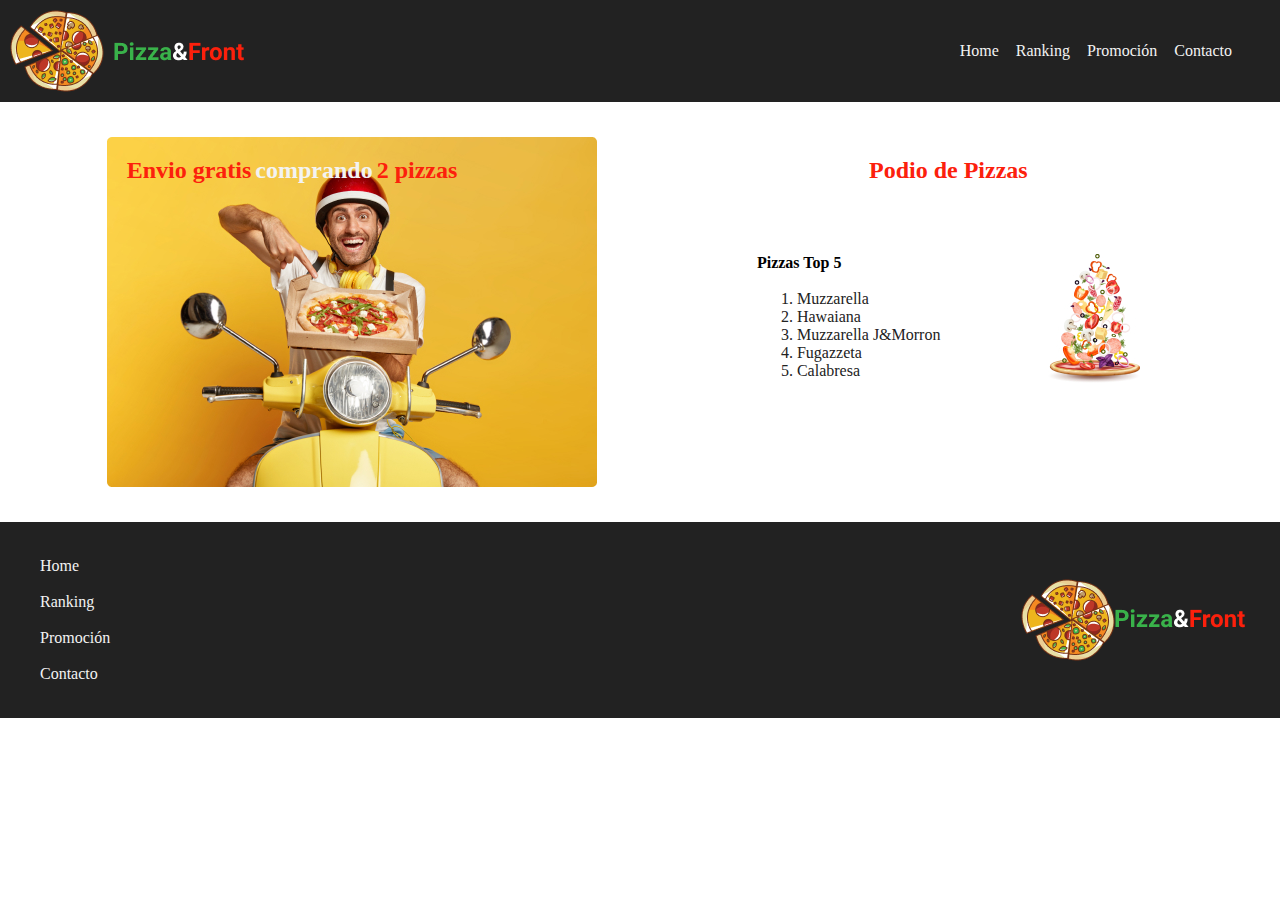
<file: Clase11_Pizza/index.html>
<!DOCTYPE html>
<html lang="en">
<head>
    <meta charset="UTF-8">
    <meta http-equiv="X-UA-Compatible" content="IE=edge">
    <link rel="stylesheet" href="css/style.css">
    <title>Flex</title>
</head>

<body>
    <header class="fondo">
        <div class="pizza">
            <img src="img/pizza.png" alt="">
            <img src="img/logo.png" alt="">
        </div>
        <div class="enlaces">
            <span>Home</span> 
            <span>Ranking  </span>
            <span>Promoción  </span>
            <span>Contacto </span>
        </div>
    </header>

    <section>
        <article class="caja1">
            <div class="aviso">
                <span class="letras_rojas">Envio gratis</span>
                <span class="letras_blancas">comprando</span>
                <span class="letras_rojas">2 pizzas</span>
            </div>
        </article>

        <article class="caja2">
            <h3 class="pad letras_rojas">Podio de Pizzas</h3>
            <div class="cajasub2">
                <div class="pizzas">
                    <h4>Pizzas Top 5</h4> <br>
                    <ol class="letras_negras">
                        <li>Muzzarella</li>
                        <li>Hawaiana</li>
                        <li>Muzzarella J&Morron</li>
                        <li>Fugazzeta</li>
                        <li>Calabresa</li>
                    </ol>
                </div>
                <div class="ingredientes">
                    <img src="img/PizzaFalling.png" alt="">
                </div>
            </div>
        </article>
    </section>  
</body>

<footer>
        <div class="enlaces">
            <ul>
                <li>Home</li> <br>
                <li>Ranking  </li> <br>
                <li>Promoción  </li> <br>
                <li>Contacto </li> 
            </ul>
        </div>
        <div class="cajalogo">
            <div class="pizza"><img src="img/pizza.png" alt=""></div>
            <div class="logo2"><img src="img/logo.png" alt=""></div>
        </div>
    </footer>

</html>
</file>
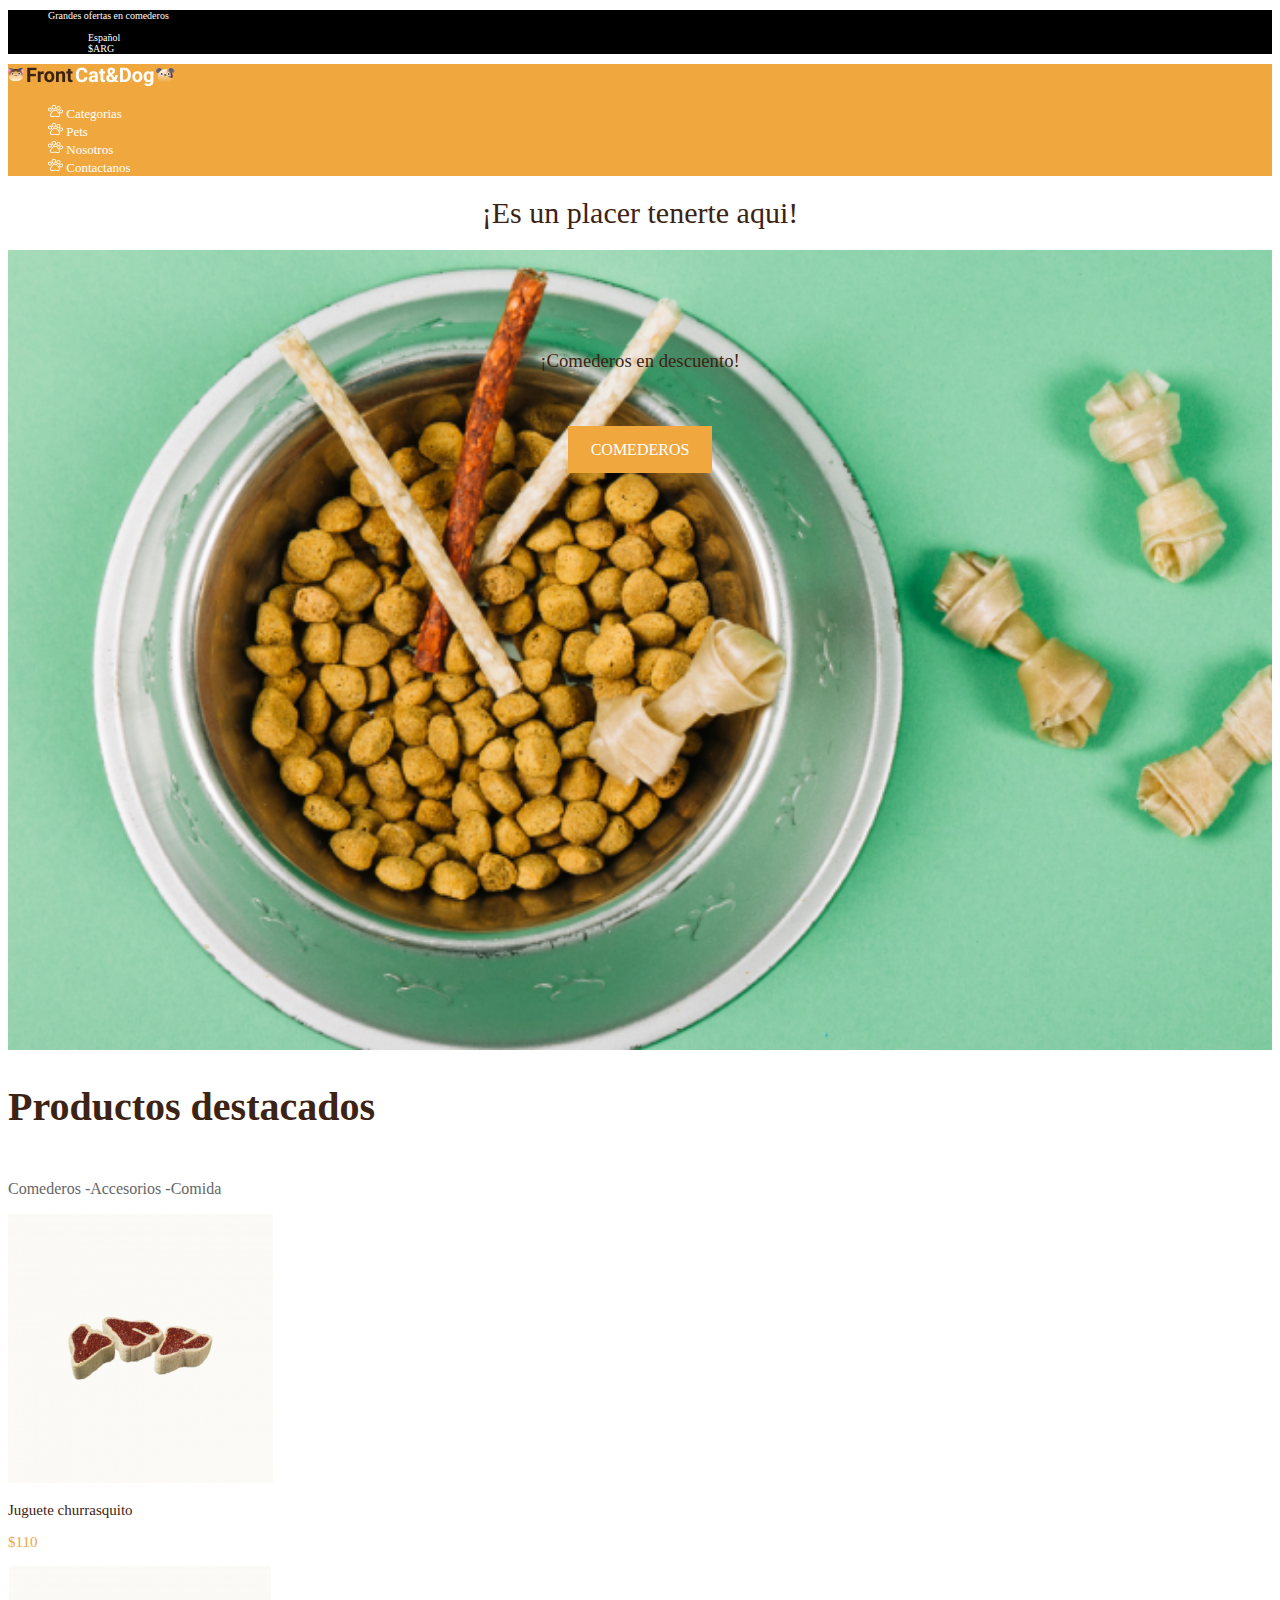
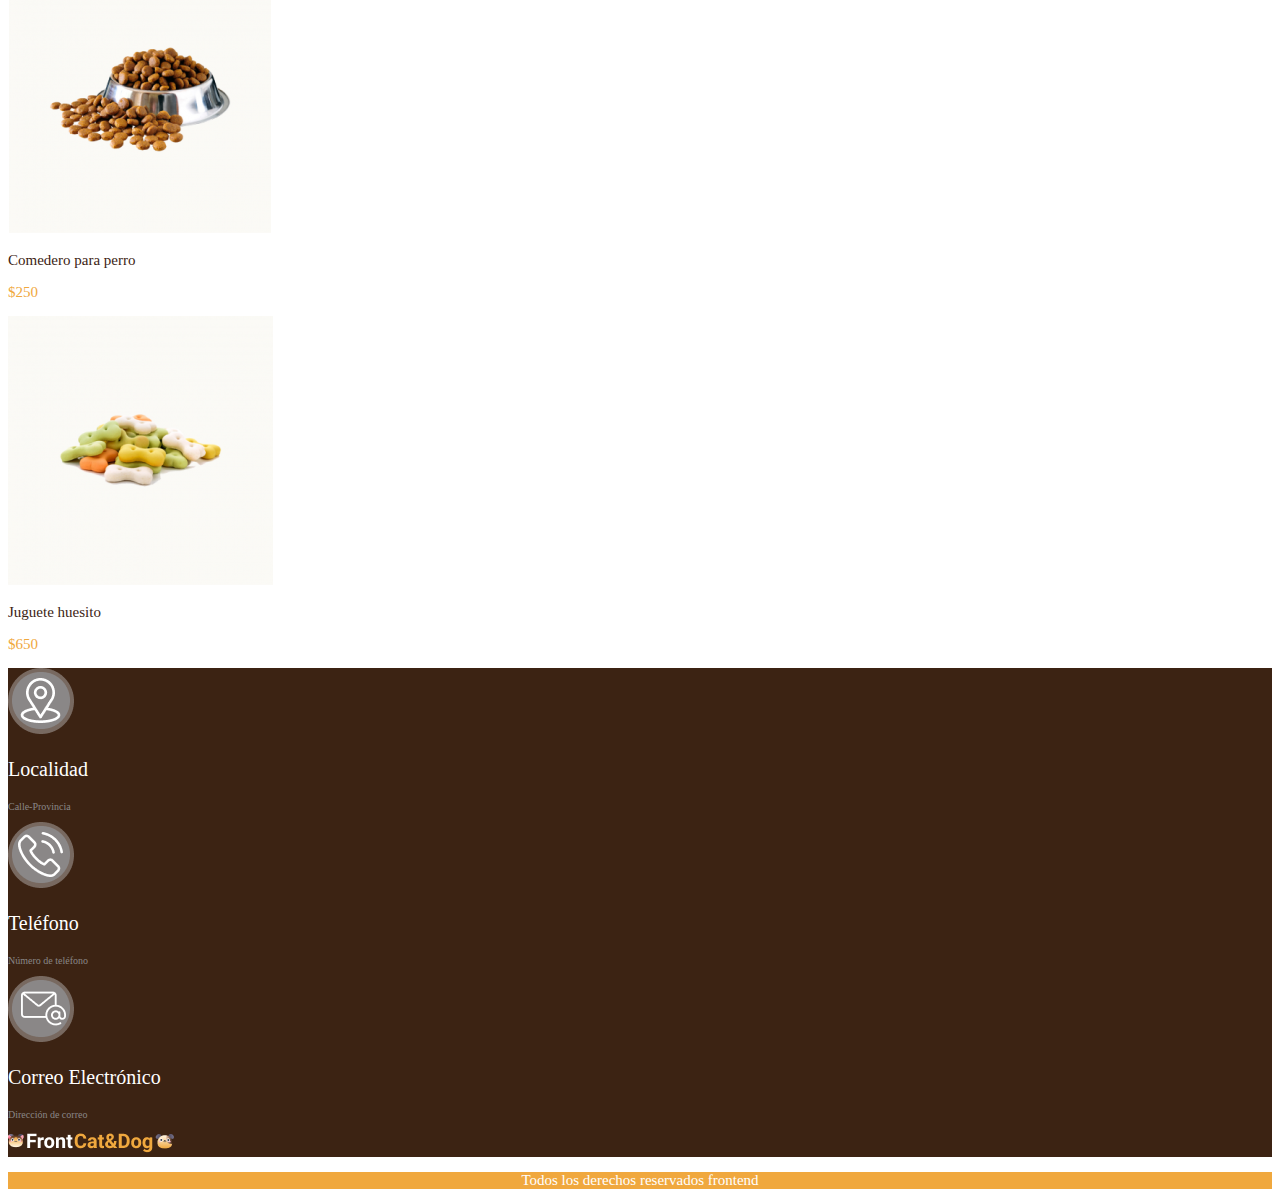
<file: Clase6_Petshop/index.html>
<!DOCTYPE html>
<html lang="en">
<head>
    <meta charset="UTF-8">
    <meta http-equiv="X-UA-Compatible" content="IE=edge">
    <link rel="stylesheet" href="css/style.css">
    <title>Cartel</title>
</head>
<header>
        <div class="banner1">
        <ul type=none>
            <li> Grandes ofertas en comederos</li> <br>
            <ul type=none>
                <li> Español </li>
                <li> $ARG</li>
            </ul>
            </nav>
        </ul>
        </div>

        <div  class="banner2" >
        <img src="img/logo.PNG">
            <ul type=none>
                <li> 
                    <img src="img/patita.png" alt="">
                    <span>Categorias    </span>  
                </li>
                <li> 
                    <img src="img/patita.png" alt="">
                    <span>Pets</span> 
                </li>
                <li> 
                    <img src="img/patita.png" alt="">
                    <span>Nosotros</span>  
                </li>
                <li>
                    <img src="img/patita.png" alt=""> 
                    <span>Contactanos</span> 
                </li>
            </ul>
        </div>
</header>

<body>
    <section>
        <h1>¡Es un placer tenerte aqui!</h1>
        <div class="banner3">
        <h3 class="titulo1">¡Comederos en descuento!</h3>
        <span class="titulo2">Comederos</span>
        </div>

    </section>

    <section>
        <h2> Productos destacados</h2>
        <ul class="partes">
            <li>Comederos - </li>
            <li>Accesorios - </li>
            <li>Comida </li>
        </ul> 

        <div>
        <img src="img/churrasquito.png" text="Juguete churrasquito"> 
            <p class="titulo_producto">Juguete churrasquito</p>
            <p class="costo_producto">$110</p>
        </div>

        <div>
        <img src="img/comedero.png" alt="Comedero para perro"> 
            <p class="titulo_producto">Comedero para perro</p>
            <p class="costo_producto">$250</p>
        </div>

        <div>
        <img src="img/Huesito.png" title="Juguete huesito">
            <p class="titulo_producto">Juguete huesito</p>
            <p class="costo_producto">$650</p>
        </div>
    </section>

    <footer>
        <section class="parte_abajo">
            <div>
            <img src="img/ubicacion.png" alt="">
                <p class="contact">Localidad</p>
                <p class="value_contact">Calle-Provincia</p>
            </div>

            <div>
            <img src="img/contacto.png" alt="">
                <p class="contact">Teléfono</p>
                <p class="value_contact">Número de teléfono</p>
            </div>

            <div>
            <img src="img/correo.png" alt="">
                <p class="contact">Correo Electrónico</p>
                <p class="value_contact">Dirección de correo</p>
            </div>

            <img src="img/logo2.png">
        </section>
        <div class="rigth">
            <p>Todos los derechos reservados frontend</p>
        </div>
    </footer>
</body>
</html>
</file>
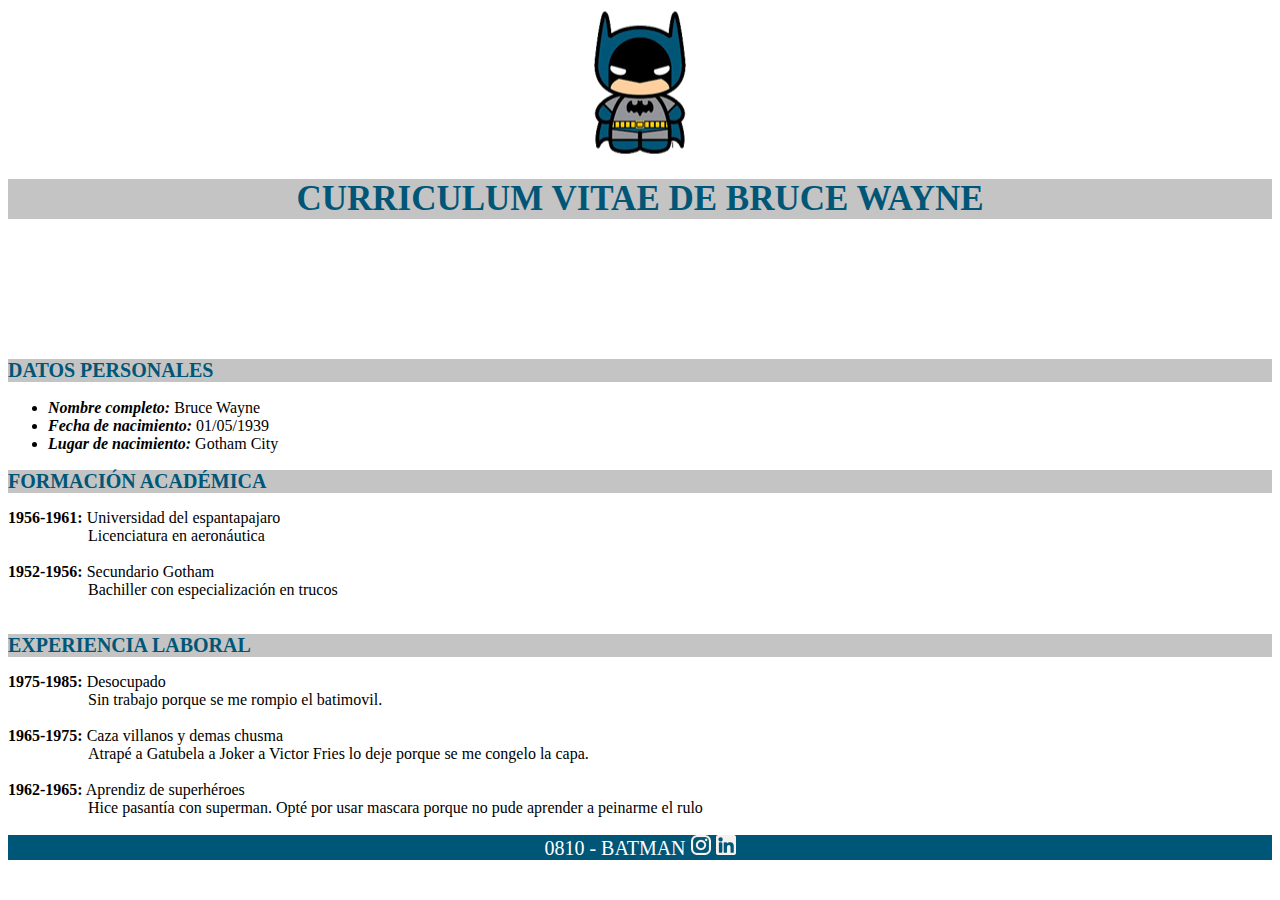
<file: Clase7_CvBatman/index.html>
<!DOCTYPE html>
<html lang="en">
<head>
    <link rel="stylesheet" href="css/style.css">
    <meta charset="UTF-8">
    <title>Práctica</title>
</head>
<body>
    <header>
        <div class="center">
            <img src="img/logobatman.png">
        </div>
    </header>
    <main>

        <section>
            <h1>Curriculum vitae de bruce wayne</h1>
        <div class="space" ></div>

            <h2>Datos personales</h2>
            <ul class="lista1">
                <li><em><strong> Nombre completo:</strong></em> Bruce Wayne</li>
                <li><em><strong> Fecha de nacimiento: </strong></em> 01/05/1939</li>
                <li><em><strong>Lugar de nacimiento:</strong></em> Gotham City</li>
            </ul>
        </section>

        <section>
            <h2>Formación académica</h2>
            <ul class="lista2">
                <li> <strong> 1956-1961:</strong>
                    Universidad del espantapajaro <br>
                    &nbsp;&nbsp;&nbsp;&nbsp;&nbsp;&nbsp;&nbsp;&nbsp;&nbsp;&nbsp;&nbsp;&nbsp;&nbsp;&nbsp;&nbsp;&nbsp;&nbsp;&nbsp;&nbsp;&nbsp;Licenciatura en aeronáutica <br> <br>
                </li>
                <li> <strong>1952-1956:</strong>
                    Secundario Gotham <br>
                    &nbsp;&nbsp;&nbsp;&nbsp;&nbsp;&nbsp;&nbsp;&nbsp;&nbsp;&nbsp;&nbsp;&nbsp;&nbsp;&nbsp;&nbsp;&nbsp;&nbsp;&nbsp;&nbsp;&nbsp;Bachiller con especialización en trucos <br> <br>
            </ul>
        </section>

        <section>  
            <h2>Experiencia laboral</h2>
            <ul class="lista3">
                <li> <strong>1975-1985:</strong>
                    Desocupado <br>
                    &nbsp;&nbsp;&nbsp;&nbsp;&nbsp;&nbsp;&nbsp;&nbsp;&nbsp;&nbsp;&nbsp;&nbsp;&nbsp;&nbsp;&nbsp;&nbsp;&nbsp;&nbsp;&nbsp;&nbsp;Sin trabajo porque se me rompio el batimovil. <br> <br>
                </li>
                <li> <strong>1965-1975:</strong> 
                    Caza villanos y demas chusma <br>
                    &nbsp;&nbsp;&nbsp;&nbsp;&nbsp;&nbsp;&nbsp;&nbsp;&nbsp;&nbsp;&nbsp;&nbsp;&nbsp;&nbsp;&nbsp;&nbsp;&nbsp;&nbsp;&nbsp;&nbsp;Atrapé a Gatubela a Joker a Victor Fries lo deje porque se me congelo la capa. <br> <br>
                </li>
                <li> <strong>1962-1965:</strong> 
                    Aprendiz de superhéroes <br>
                    &nbsp;&nbsp;&nbsp;&nbsp;&nbsp;&nbsp;&nbsp;&nbsp;&nbsp;&nbsp;&nbsp;&nbsp;&nbsp;&nbsp;&nbsp;&nbsp;&nbsp;&nbsp;&nbsp;&nbsp;Hice pasantía con superman. Opté  por usar mascara porque no pude aprender a peinarme el rulo <br> <br>
                </li>
            </ul>
    </main>
</body>
<footer>
        <section>
            <span>
            0810 - Batman
            <img src="img/ico_instagram.png" alt="Instagram">
            <img src="img/ico_linkedin.png" alt="Linkedin">
            </span>
        </section>
</footer>
</html>
</file>
<file: Clase11_Pizza/css/style.css>
*{
    margin: 0;
    box-sizing: border-box;
}

header{
    display: flex;
    flex: wrap;
    justify-content: space-between;
}
section{
    display: flex;
    justify-content: space-evenly;
    padding-bottom: 35px;
}

footer{
    background-color: #222222;
    display: flex;
    width: 100%;
    justify-content: space-between;
    padding-top: 35px;
    padding-bottom: 35px;
}

.fondo{
    background-color: #222222;
}

.logo2{
    flex-direction:row;
    align-self: center;
}

.logo1{
    flex-direction: row;
    align-self: center; 
}

.pizza{
    display: flex;
    flex-direction:row;
    justify-items:normal;
    align-items: center;
}

.pizza img{
    margin-left: 10px;
    padding-top: 10px;
    padding-bottom: 10px;
}

.enlaces{
    list-style: none;
    color:#F3F3F3;
    align-self:center; 
    padding-right: 35px;
}

.enlaces span{
    margin-right: 13px;
}

ul{
    color:#F3F3F3;
    list-style: none;
}


.caja1{
    margin-left: 20px;
    margin-top: 35px;
    background-image: url("../img/delivery.png");
    width: 490px;
    height: 350px;
    padding-bottom: 35px;
}

.caja2{
    margin-left: 20px;
    margin-top: 35px;
    width: 490px;
    height: 350px;
}

.cajasub2{
    display: flex;
    justify-content: space-around;
}

.aviso{
    padding: 20px;
}

.letras_rojas{
    font-size: 24px;
    font-family: Roboto;
    color: #FC200C;
    font-weight: bold;
}

.letras_blancas{
    font-size: 24px;
    font-family: Roboto;
    color: #F3F3F3;
    font-weight: bold;
}

.letras_negras{
    color: #222222;
    font-size: 16px;
    font-family: Roboto;
}

.pad{
    text-align: center;
    padding-top: 20px;
    padding-bottom: 70px;
}

.cajalogo{
    display: flex;
    padding-right: 35px;
}
</file>
<file: Clase6_Petshop/css/style.css>
h1{
    font-family:Roboto;
    font-weight: 400;
    text-align: center;
    color:#3C2313;
    font-size: 30px;
}

h2{
    color:#3C2313;
    font-family: Roboto;
    font-size: 40px;
}

.titulo1{
    padding-top: 100px;
    padding-bottom: 50px;
    font-weight: 400;

}

.banner1{
    font-family:Roboto;
    background-color: black;
    color:#FFFFFF;
    font-size: 10px;
}

.banner2{
    background-color:#F0A83E;
    font-family:Roboto;
    font-size: 13px;
    color: #FFFFFF;

}

.banner3{
    background-image: url('../img/verde.png');
    background-size: cover; 
    width: 100%;
    height: 800px;
    text-align: center;
    color:#3C2313;
    font-family:Roboto;
    font-size: 16px;
    font-weight: 400;
}

.partes{
    display:inline-flex;
    color:#666666;
    list-style: none;
    padding-left: 0px   ;
}

.titulo2{
    text-transform: uppercase;
    background-color:#F0A83E;
    font-family:Roboto;
    font-size: 16px;
    color:#FFFFFF;
    padding-left: 23px;
    padding-right: 23px;
    padding-top: 15px;
    padding-bottom: 15px;
}

.titulo_producto{
    font-family:Roboto;
    font-size: 15px;
    font-weight: 500;
    color:#3C2313;
}

.costo_producto{
    font-family:Roboto;
    font-size: 15px;
    font-weight: 500;
    color:#F0A83E;
}

.parte_abajo{
    background-color: #3C2313;
    color:#FFFFFF;
    font-family: Roboto;
}

.contact{
    font-size: 20px;
}

.value_contact{
    font-size: 10px;
    color: #8A8787;
}

.rigth{
    background-color:#F0A83E;
    text-align: center;
    font-family:Roboto;
    color:#FFFFFF;
    font-size: 15px;
}
</file>
<file: Clase7_CvBatman/css/style.css>
h1{
    font-size: 35px;
    color:#005677;
    text-align: center;
    background-color:#C4C4C4;
    text-transform:uppercase;
    font-family: 'Times New Roman';
}
h2{
    color:#005677;
    font-size: 20px;
    background-color: #C4C4C4;
    text-transform: uppercase;
    font-family: 'Times New Roman';
}
.center{
    display: flex;
    justify-content: center;
}
.space{
    height: 100px;
}
footer{
    background-color:#005677;
    color:white;
    font-size: 20px;
    font-family: 'Times New Roman';
    text-transform: uppercase;
    text-align: center;
}
.lista1{
    font-family: 'Times New Roman';
}
.lista2{
    font-family: 'Times New Roman';
    list-style: none;
    margin: 0%;
    padding: 0%;
}
.lista3{
    font-family: 'Times New Roman';
    list-style: none;
    margin: 0%;
    padding: 0%;
}
</file>
